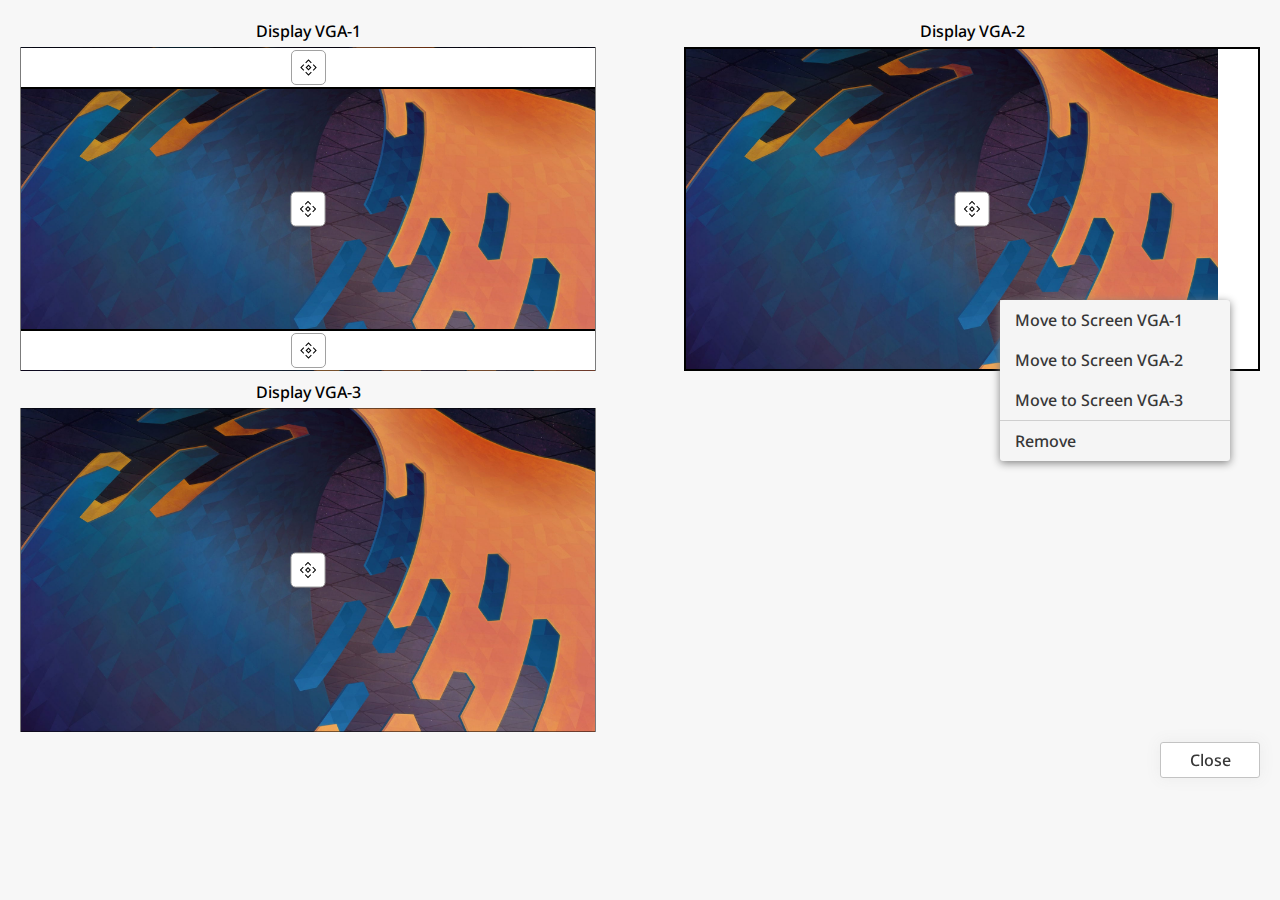
<file: index.html>
<!DOCTYPE html>
<html lang="en">

<head>
    <meta charset="UTF-8">
    <meta http-equiv="X-UA-Compatible" content="IE=edge">
    <meta name="viewport" content="width=device-width, initial-scale=1.0">
    <link rel="stylesheet" href="styles.css">
    <title>Containments management</title>
</head>

<body>
    <div class="wrapper">
        <ul class="displays">
            <li>
                <div class="display">
                    <p class="display__label">Display VGA-1</p>
                    <div class="display__box box">
                        <div class="box__panel box__panel-top panel">
                            <div class="panel__icon-placeholder icon-placeholder">
                                <div class="move-icon"></div>
                            </div>
                        </div>
                        <div class="box__panel box__panel-bottom panel">
                            <div class="panel__icon-placeholder icon-placeholder">
                                <div class="move-icon"></div>
                            </div>
                        </div>
                        <div class="box__icon-placeholder icon-placeholder">
                            <div class="move-icon"></div>
                        </div>
                    </div>
                </div>
            </li>

            <li>
                <div class="display display_active">
                    <p class="display__label">Display VGA-2</p>
                    <div class="display__box box display2">
                        <div class="box__icon-placeholder icon-placeholder">
                            <div class="move-icon"></div>
                        </div>
                        <div class="panel-box"></div>
                    </div>
                </div>
            </li>

            <li>
                <div class="display">
                    <p class="display__label">Display VGA-3</p>
                    <div class="display__box box">
                        <div class="box__icon-placeholder icon-placeholder">
                            <div class="move-icon"></div>
                        </div>
                    </div>
                </div>
            </li>

            
        </ul>

        <ul class="buttons">
            <li>
                <button class="btn-close">Close</button>
            </li>
        </ul>
    </div>
    <div class="context-menu-cont">
        <ul class="context-menu">
            <li>
                <div class="context-menu-item">
                    <p>Move to Screen VGA-1</p>
                </div>
            </li>

            <li>
                <div class="context-menu-item">
                    <p>Move to Screen VGA-2</p>
                </div>
            </li>

            <li>
                <div class="context-menu-item">
                    <p>Move to Screen VGA-3</p>
                </div>
            </li>

            <div class="context-menu-separator"></div>

            <li>
                <div class="context-menu-item">
                    <p>Remove</p>
                </div>
            </li>
        </ul>
    </div>
</body>

</html>
</file>
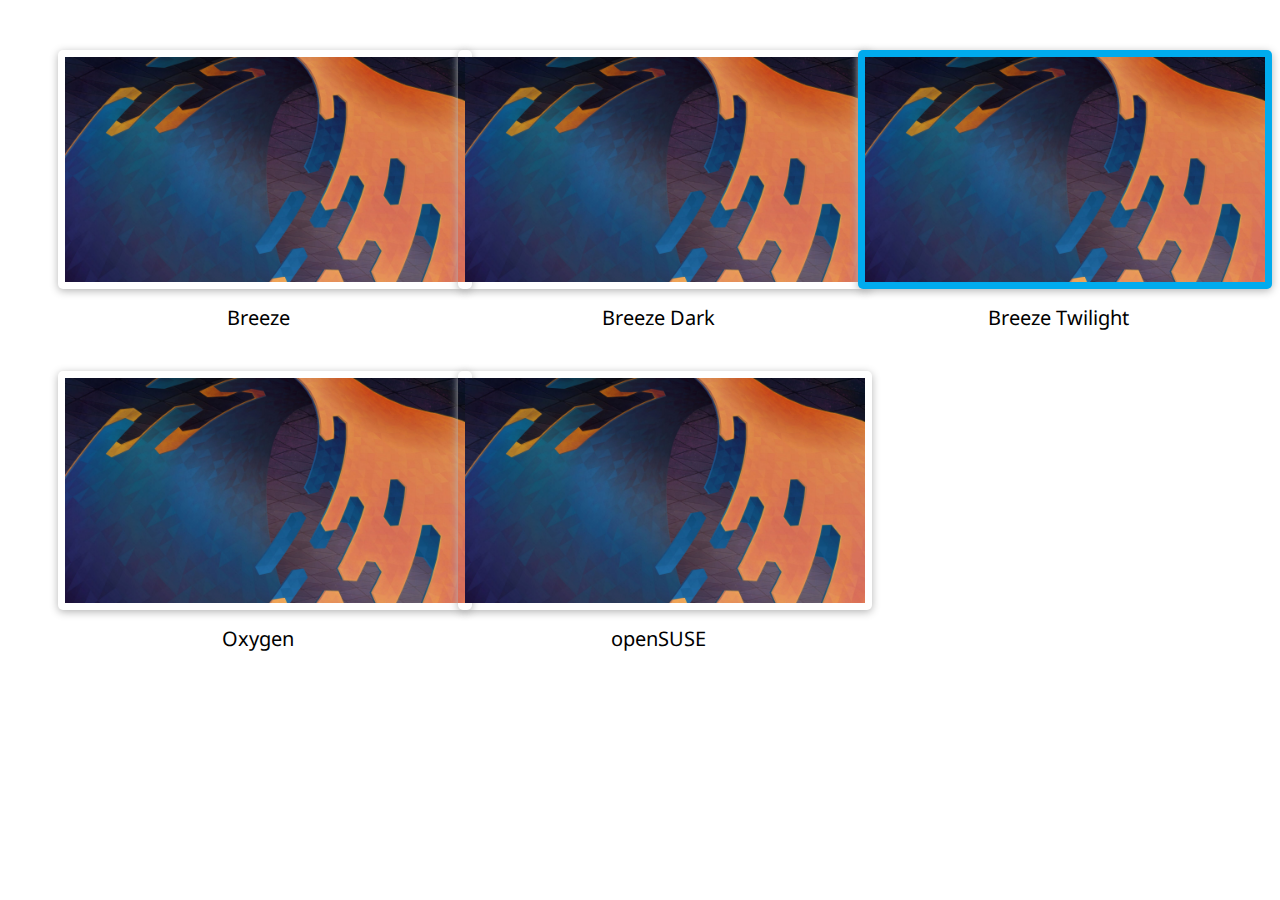
<file: global-theme.html>
<!DOCTYPE html>
<html lang="en">
<head>
    <meta charset="UTF-8">
    <meta http-equiv="X-UA-Compatible" content="IE=edge">
    <meta name="viewport" content="width=device-width, initial-scale=1.0">
    <title>Document</title>
</head>
<body>
    <div class="grid">
        <div class="desktop-preview">
            <div class="desktop-container">
                <div class="desktop-image">
                    <div class="desktop-bg" style="background-image: url('./wallpaper.jpg');"></div>
                </div>
                <div class="desktop-name">Breeze</div>
            </div>
        </div>
        <div class="desktop-preview">
            <div class="desktop-container">
                <div class="desktop-image">
                    <div class="desktop-bg" style="background-image: url('./wallpaper.jpg');"></div>
                </div>
                <div class="desktop-name">Breeze Dark</div>
            </div>
        </div>
        <div class="desktop-preview">
            <div class="desktop-container">
                <div class="desktop-image selected">
                    <div class="desktop-bg" style="background-image: url('./wallpaper.jpg');"></div>
                </div>
                <div class="desktop-name">Breeze Twilight</div>
            </div>
        </div>
        <div class="desktop-preview">
            <div class="desktop-container">
                <div class="desktop-image">
                    <div class="desktop-bg" style="background-image: url('./wallpaper.jpg');"></div>
                </div>
                <div class="desktop-name">Oxygen</div>
            </div>
        </div>
        <div class="desktop-preview">
            <div class="desktop-container">
                <div class="desktop-image">
                    <div class="desktop-bg" style="background-image: url('./wallpaper.jpg');"></div>
                </div>
                <div class="desktop-name">openSUSE</div>
            </div>
        </div>
    </div>

    <style>
        @import url('https://fonts.googleapis.com/css2?family=Noto+Sans&display=swap');

        :root {
            --shadow-default:  0px 2px 8px 0px rgb(180, 180, 180);
            --selected-color: rgb(0, 171, 238);
        }

        html {
            font-family: 'Noto Sans', sans-serif;
        }

        .grid {
            display: grid;
            margin: 50px;
            grid-template-columns: 1fr 1fr 1fr;
            row-gap: 40px;
        }

        .desktop-bg {
            background-position: center;
            background-repeat: no-repeat;
            background-size: cover;
            width: 100%;
            height: 100%;
        }
        
        .desktop-container {
            aspect-ratio: 16 / 9;
            width: 400px;
        }
        
        .desktop-image {
            width: 100%;
            padding: 7px;
            height: 100%;
            margin-bottom: 15px;
            box-shadow: var(--shadow-default);
            border-radius: 5px;
        }

        .desktop-image.selected {
            background-color: var(--selected-color) !important;
        }

        .desktop-name {
            text-align: center;
            color: black;
            font-size: 20px !important;
        }

    </style>
</body>
</html>
</file>
<file: styles.css>
/* Styles reset */
@import url('https://fonts.googleapis.com/css2?family=Noto+Sans&display=swap');

* {
  padding: 0;
  margin: 0;
  box-sizing: border-box;
  /* paddings don't affect blocks sizes */
}

ul > li {
  list-style-type: none;
}

button {
  font: inherit;
}

/* Global styles */

:root {
  --main-bg-color: rgb(247, 247, 247);
  --lighter-color: rgb(55, 55, 55);
  --main-border-color: rgb(0, 0, 0, 0.5);
  --active-border-color: rgb(0, 0, 0);
  --context-menu-item-height: 40px;
  --context-menu-item-width: 40px;
  --icon-placeholder-size: 35px;
  --close-btn-border-color: rgb(195, 195, 195);
  --shadow-default: 0px 2px 8px 0px gray;
  --shadow-soft: 0px 2px 20px 0px rgb(195, 195, 195);
}

body {
  background: var(--main-bg-color);
  font-family: 'Noto Sans', sans-serif;
  font-size: 16px;
  font-weight: 500;
}

/* Styles */

.wrapper {
  width: 100%;
  padding: 20px 20px;
}

.displays {
  display: flex;
  justify-content: space-between;
  flex-wrap: wrap;
}

.displays > li {
  margin: 0 0 10px;
}

.display {
}

.display__label {
  margin-bottom: 5px;
  text-align: center;
}

.box {
  position: relative;
  display: flex;
  flex-direction: column;
  justify-content: space-between;
  width: 45vw;
  /* height: 300px; */
  aspect-ratio: 16 / 9;
  font-size: 0;

  background-size: cover;
  background-position: center;
  background-repeat: no-repeat;
  border: 1px solid var(--main-border-color);
  background-image: url('./wallpaper.jpg');
}

.panel {
    background: white;
}

.display.display_active .box {
  border: 2px solid var(--active-border-color);
  
}

.panel__icon-placeholder {
  margin: 2px auto;
}

.box__wallpaper-wrapper {
  position: relative;
  width: 100%;
  height: 100%;

}

.display.display_active .box__wallpaper-wrapper {
  border: 2px solid var(--active-border-color);
}

.wallpaper {
  position: absolute;
  /* top: -1px;
  left: -1px;
  width: calc(100% + 3px);
  height: calc(100% + 2px); */
  /* again hack */
  top: 0;
  left: 0;
  width: 100%;
  height: 100%;

}

.wallpaper_contain {
  /* white spaces will remain (but the full picture will fit) */
  object-fit: contain;
}

.wallpaper_cover {
  /* for no white spaces (image will be cut) */
  object-fit: cover;
}

.box__icon-placeholder {
  position: absolute;
  top: 50%;
  left: 50%;
  transform: translate(-50%, -50%);
}

.icon-placeholder {
  cursor: pointer;
  width: var(--icon-placeholder-size);
  height: var(--icon-placeholder-size);
  background: #fff;
  border: 1px solid rgb(161, 161, 161);
  border-radius: 5px;
  padding: 5px;
}

.icon-placeholder .move-icon {
    background-image: url('./handle_move.svg');
    background-repeat: no-repeat;
    background-position: center;
    background-size: contain;
    width: 100%;
    height: 100%;
}

.context-menu {
  color: var(--lighter-color);
  width: 230px;
  border-radius: 3px;
  box-shadow: 0px 2px 8px 0px gray;
}

.context-menu-item {
  cursor: pointer;
  padding: 0 15px;
  height: var(--context-menu-item-height);
}

.context-menu-item > p {
  /* vertical alignment */
  line-height: var(--context-menu-item-height);
}

.context-menu-separator {
  width: 100%;
  height: 1px;
  background: rgb(207, 207, 207);
}

.buttons {
  display: flex;
  justify-content: flex-end;
}

.btn-close {
  cursor: pointer;
  color: var(--lighter-color);
  width: 100px;
  height: 36px;
  border: 1px solid var(--close-btn-border-color);
  border-radius: 3px;
  background: #fff;
  filter: drop-shadow(0 0 7px rgb(235, 235, 235));
}


.context-menu-cont {
    position: absolute;
    top: 300px;
    right: 50px;
    z-index: 99;
    background: whitesmoke;
}

.display2 .panel-box{
    width: var(--context-menu-item-width);
    height: 100%;
    align-self: end;
    background: white;
}

.box__panel-bottom {
    border-top: 2px solid black;
}

.box__panel-top {
    border-bottom: 2px solid black;
}
</file>
